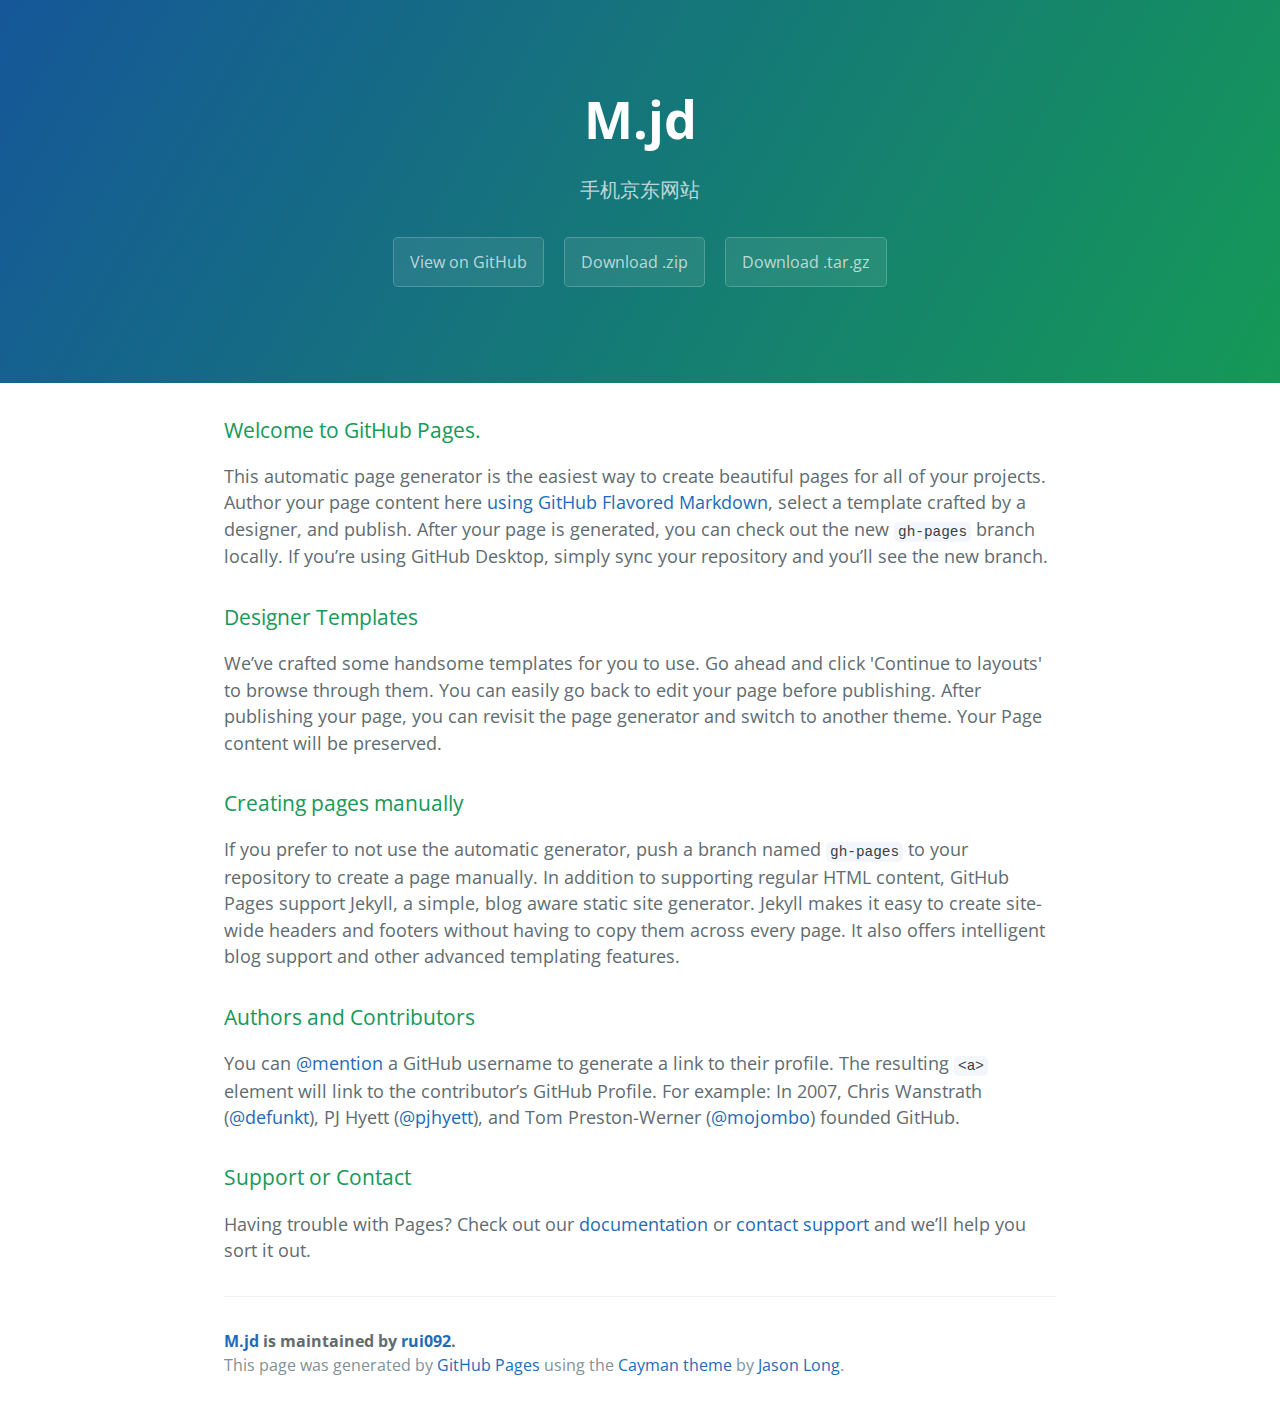
<file: index.html>
<!DOCTYPE html>
<html lang="en-us">
  <head>
    <meta charset="UTF-8">
    <title>M.jd by rui092</title>
    <meta name="viewport" content="width=device-width, initial-scale=1">
    <link rel="stylesheet" type="text/css" href="stylesheets/normalize.css" media="screen">
    <link href='https://fonts.googleapis.com/css?family=Open+Sans:400,700' rel='stylesheet' type='text/css'>
    <link rel="stylesheet" type="text/css" href="stylesheets/stylesheet.css" media="screen">
    <link rel="stylesheet" type="text/css" href="stylesheets/github-light.css" media="screen">
  </head>
  <body>
    <section class="page-header">
      <h1 class="project-name">M.jd</h1>
      <h2 class="project-tagline">手机京东网站</h2>
      <a href="https://github.com/rui092/m.jd" class="btn">View on GitHub</a>
      <a href="https://github.com/rui092/m.jd/zipball/master" class="btn">Download .zip</a>
      <a href="https://github.com/rui092/m.jd/tarball/master" class="btn">Download .tar.gz</a>
    </section>

    <section class="main-content">
      <h3>
<a id="welcome-to-github-pages" class="anchor" href="#welcome-to-github-pages" aria-hidden="true"><span aria-hidden="true" class="octicon octicon-link"></span></a>Welcome to GitHub Pages.</h3>

<p>This automatic page generator is the easiest way to create beautiful pages for all of your projects. Author your page content here <a href="https://guides.github.com/features/mastering-markdown/">using GitHub Flavored Markdown</a>, select a template crafted by a designer, and publish. After your page is generated, you can check out the new <code>gh-pages</code> branch locally. If you’re using GitHub Desktop, simply sync your repository and you’ll see the new branch.</p>

<h3>
<a id="designer-templates" class="anchor" href="#designer-templates" aria-hidden="true"><span aria-hidden="true" class="octicon octicon-link"></span></a>Designer Templates</h3>

<p>We’ve crafted some handsome templates for you to use. Go ahead and click 'Continue to layouts' to browse through them. You can easily go back to edit your page before publishing. After publishing your page, you can revisit the page generator and switch to another theme. Your Page content will be preserved.</p>

<h3>
<a id="creating-pages-manually" class="anchor" href="#creating-pages-manually" aria-hidden="true"><span aria-hidden="true" class="octicon octicon-link"></span></a>Creating pages manually</h3>

<p>If you prefer to not use the automatic generator, push a branch named <code>gh-pages</code> to your repository to create a page manually. In addition to supporting regular HTML content, GitHub Pages support Jekyll, a simple, blog aware static site generator. Jekyll makes it easy to create site-wide headers and footers without having to copy them across every page. It also offers intelligent blog support and other advanced templating features.</p>

<h3>
<a id="authors-and-contributors" class="anchor" href="#authors-and-contributors" aria-hidden="true"><span aria-hidden="true" class="octicon octicon-link"></span></a>Authors and Contributors</h3>

<p>You can <a href="https://help.github.com/articles/basic-writing-and-formatting-syntax/#mentioning-users-and-teams" class="user-mention">@mention</a> a GitHub username to generate a link to their profile. The resulting <code>&lt;a&gt;</code> element will link to the contributor’s GitHub Profile. For example: In 2007, Chris Wanstrath (<a href="https://github.com/defunkt" class="user-mention">@defunkt</a>), PJ Hyett (<a href="https://github.com/pjhyett" class="user-mention">@pjhyett</a>), and Tom Preston-Werner (<a href="https://github.com/mojombo" class="user-mention">@mojombo</a>) founded GitHub.</p>

<h3>
<a id="support-or-contact" class="anchor" href="#support-or-contact" aria-hidden="true"><span aria-hidden="true" class="octicon octicon-link"></span></a>Support or Contact</h3>

<p>Having trouble with Pages? Check out our <a href="https://help.github.com/pages">documentation</a> or <a href="https://github.com/contact">contact support</a> and we’ll help you sort it out.</p>

      <footer class="site-footer">
        <span class="site-footer-owner"><a href="https://github.com/rui092/m.jd">M.jd</a> is maintained by <a href="https://github.com/rui092">rui092</a>.</span>

        <span class="site-footer-credits">This page was generated by <a href="https://pages.github.com">GitHub Pages</a> using the <a href="https://github.com/jasonlong/cayman-theme">Cayman theme</a> by <a href="https://twitter.com/jasonlong">Jason Long</a>.</span>
      </footer>

    </section>

  
  </body>
</html>
</file>
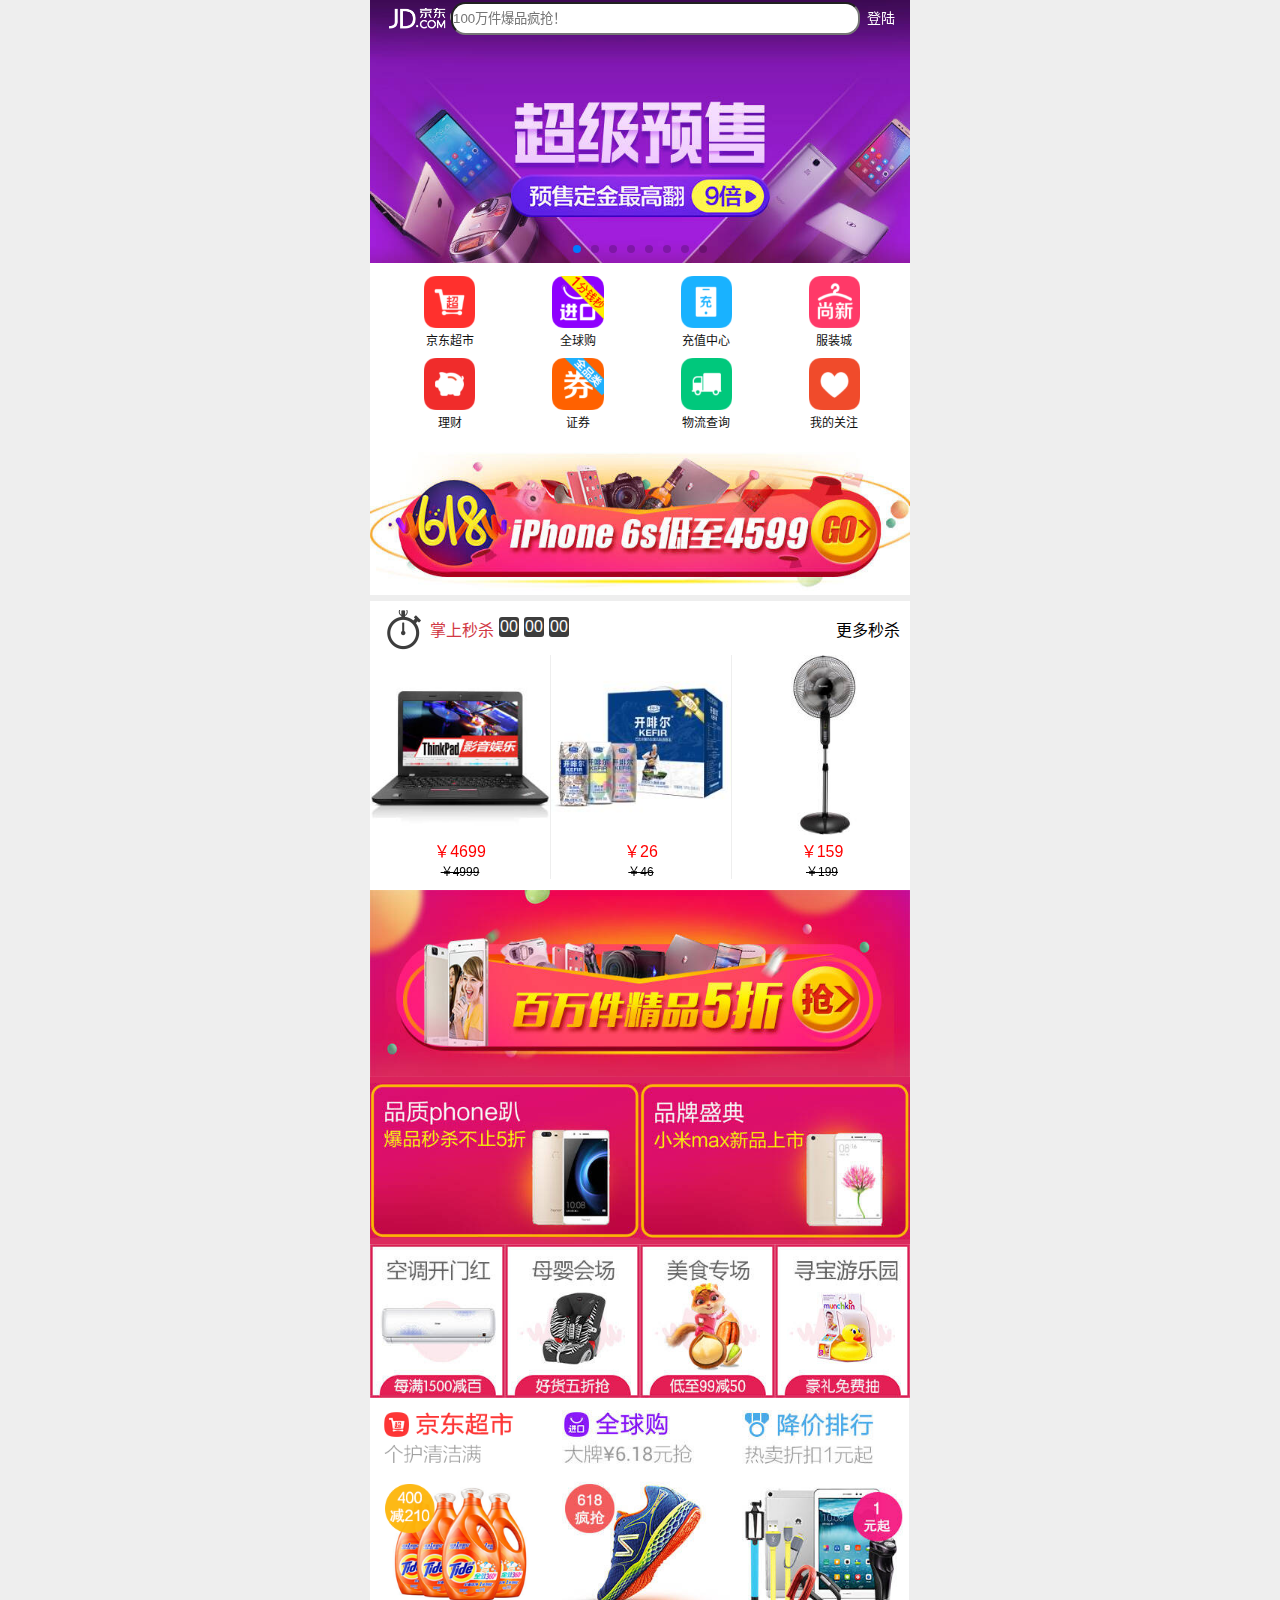
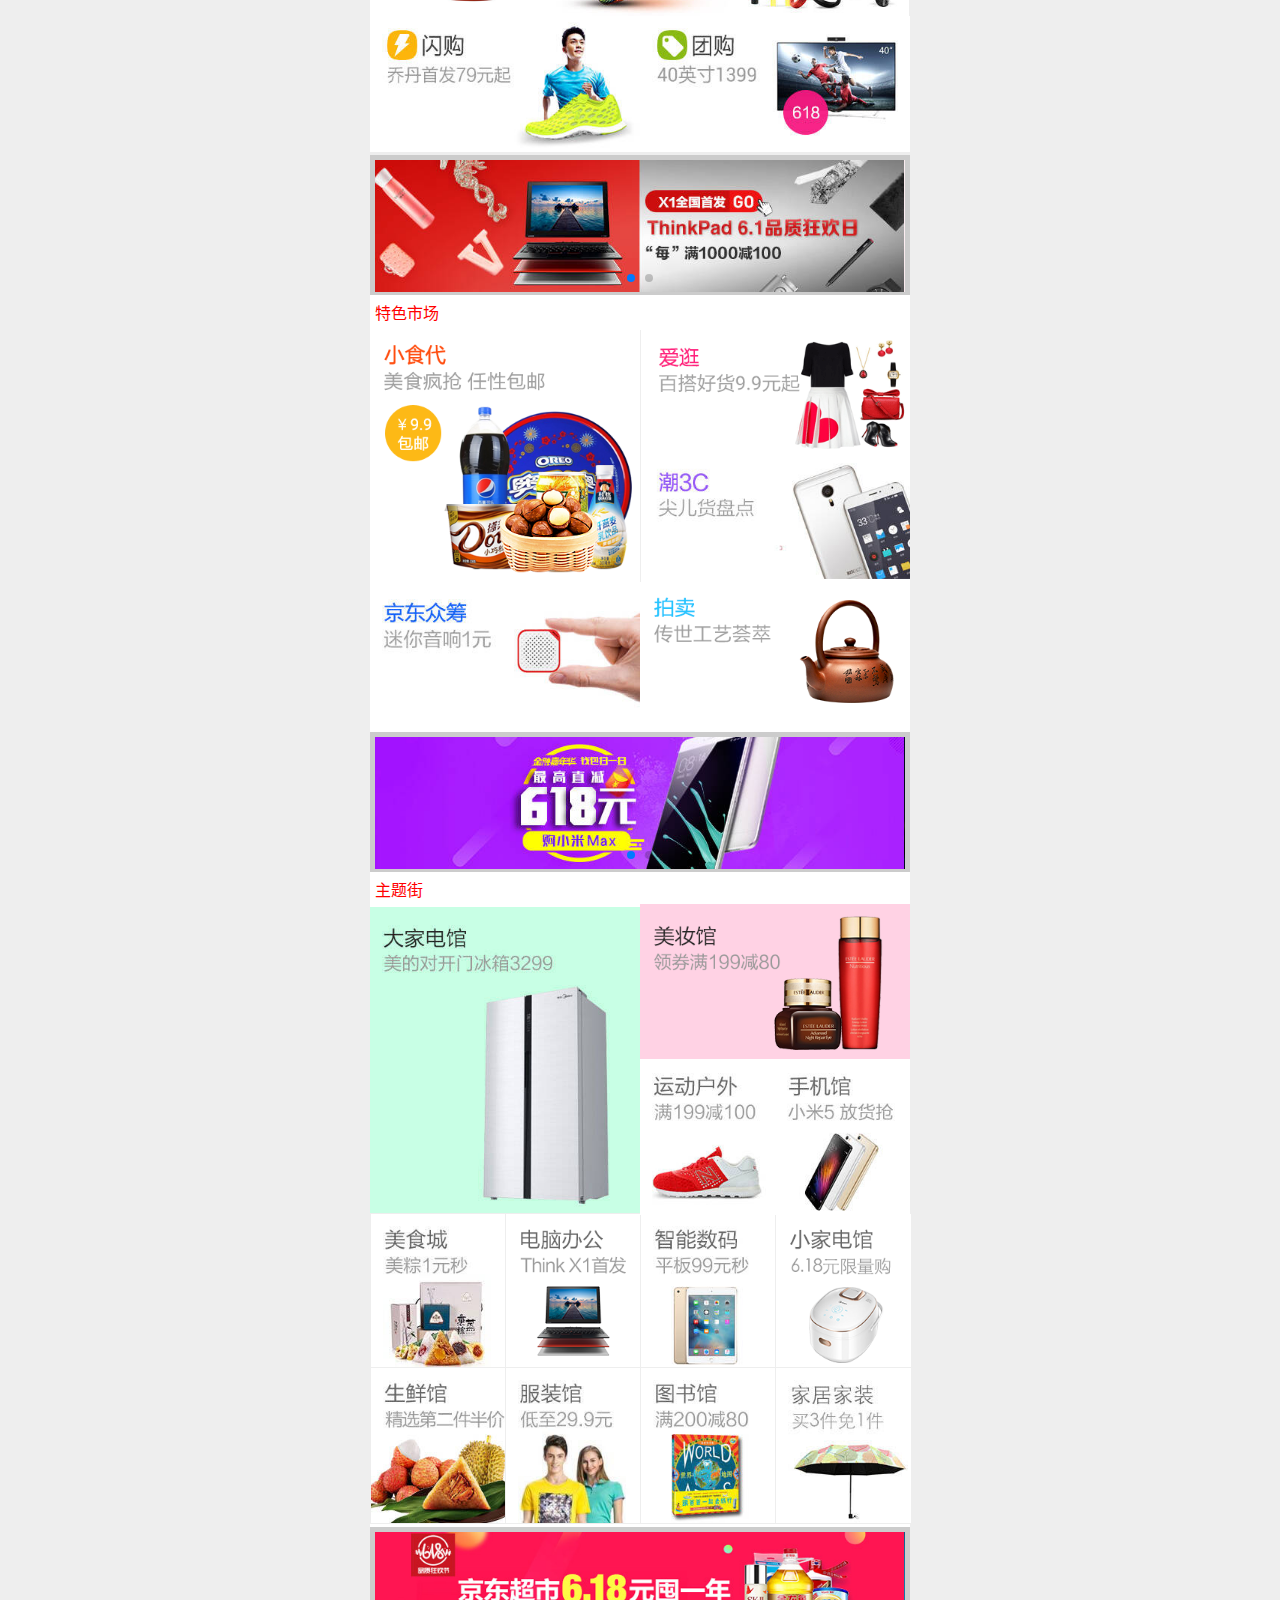
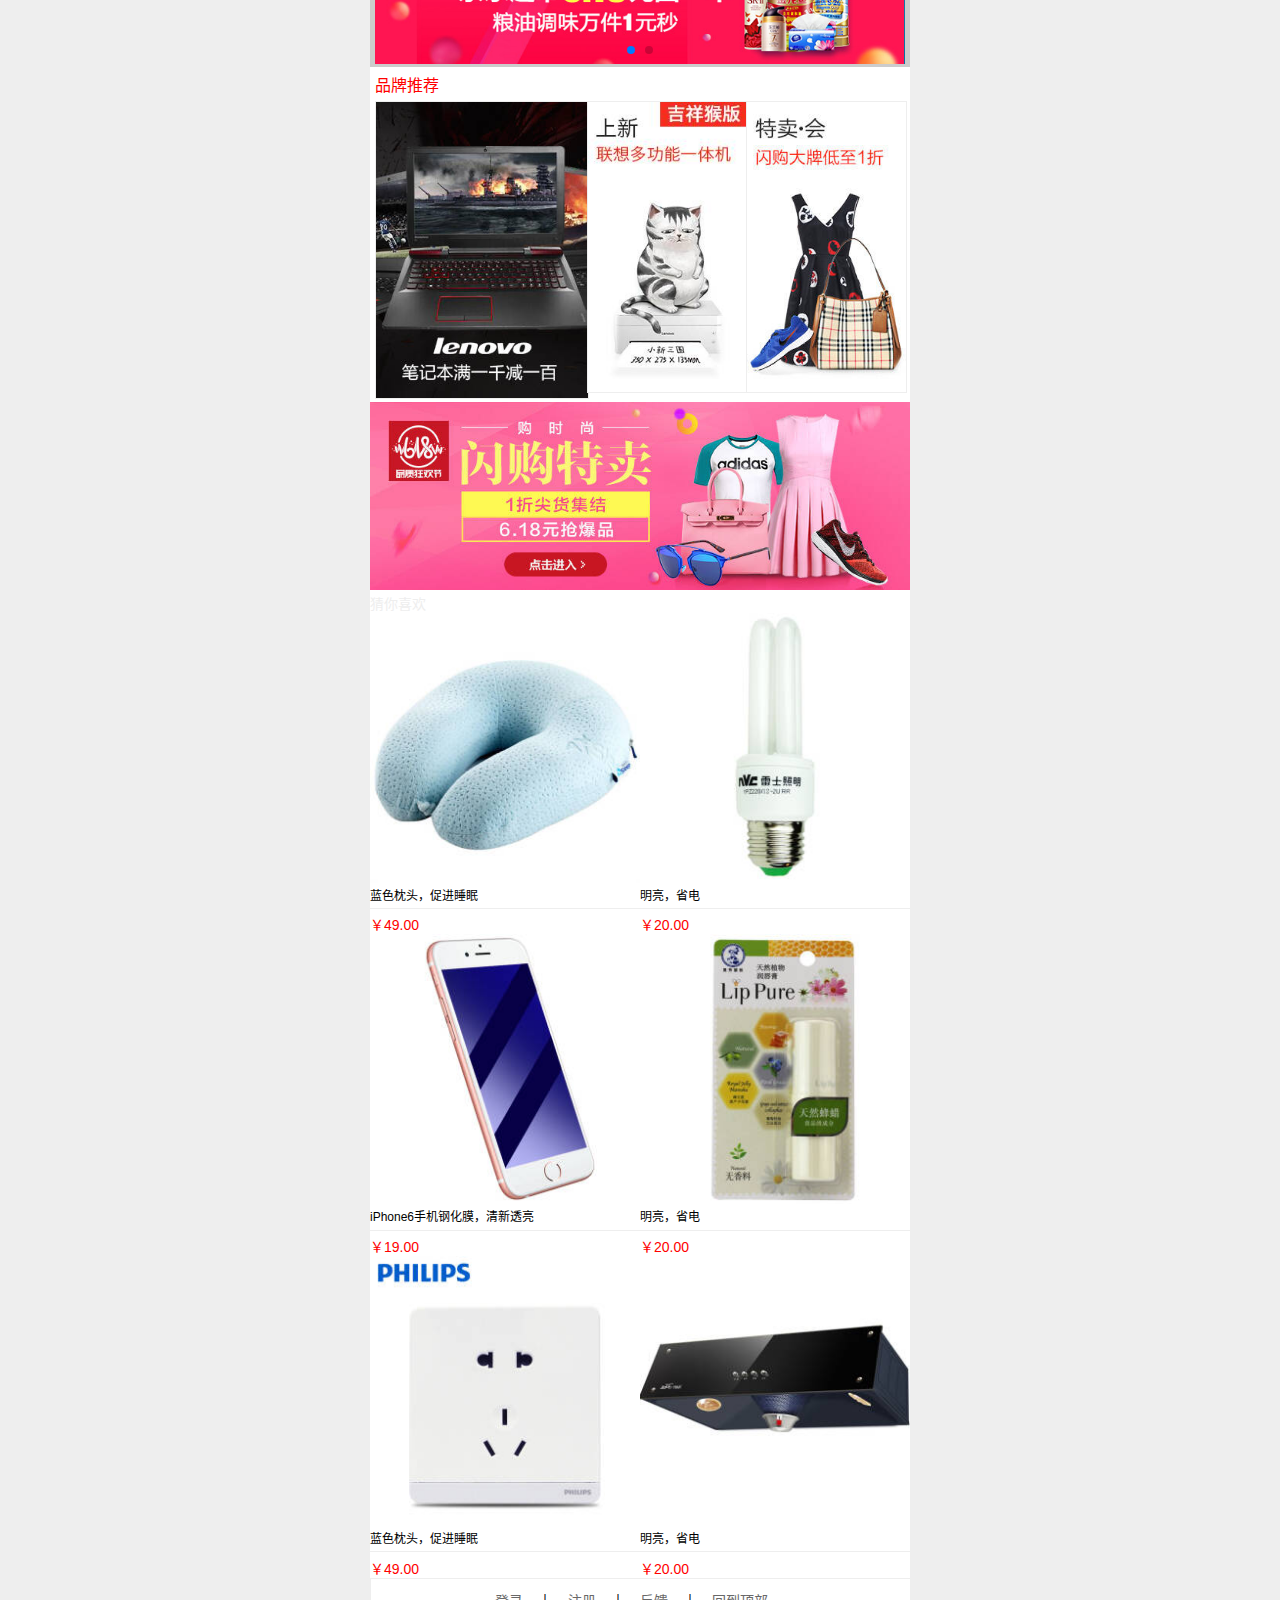
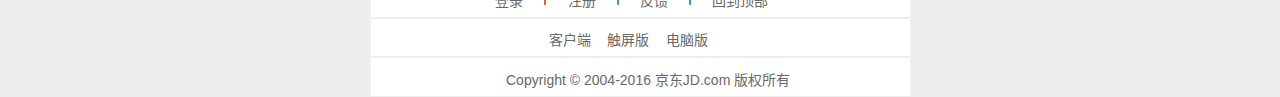
<file: mjd.html>
<!DOCTYPE html>
<html lang="zh-CN">
<head>
	<meta charset="UTF-8">
	<meta name="viewport" content="width=device-width, initial-scale=1.0, maximum-scale=1.0, user-scalable=no"/>
	<title>专业网上购物平台品质保障</title>
	<script type="text/javascript" src="js/flexible.js"></script>
	<script type="text/javascrit" src="js/flexible_css.js"></script>
	<script type="text/javascript" src="js/swiper.min.js"></script>
	<link rel="stylesheet" type="text/css" href="css/swiper.min.css">
	<link rel="stylesheet" type="text/css" href="css/mjd.css">
</head>
<body>
	<div class="Grid nav">
		<div class="Grid-cell u-1of5 logo">
			<img src="images/jd-sprites.png">
		</div>
		<div class="Grid-cell u-1of1">
			<input style="text" placeholder="100万件爆品疯抢！">
		</div>
		<div class="Grid-cell" style="margin-left: 0.2rem;">
			<a href="" style="font-size: 14px">登陆</a>
		</div>
	</div>
	<header>
		<div class="swiper-container">
	        <div class="swiper-wrapper">
	            <div class="swiper-slide">
	            	<a href=""><img src="images/one.jpg"></a>
	            </div>
	            <div class="swiper-slide">
					<a href=""><img src="images/two.jpg"></a>
	            </div>
	            <div class="swiper-slide">
	            	<a href=""><img src="images/three.jpg"></a>
	            </div>
	            <div class="swiper-slide">
	            	<a href=""><img src="images/four.jpg"></a>
	            </div>
	            <div class="swiper-slide">
	            	<a href=""><img src="images/five.jpg"></a>
	            </div>
	            <div class="swiper-slide">
	            	<a href=""><img src="images/six.jpg"></a>
	            </div>
	            <div class="swiper-slide">
	            	<a href=""><img src="images/seven.jpg"></a>
	            </div>
	            <div class="swiper-slide">
	            	<a href=""><img src="images/eight.jpg"></a>
	            </div>
	        </div>
        <!-- Add Pagination -->
        	<div class="swiper-pagination"></div>
    	</div>
	</header>
	<div class="top-bar">
		<div class="Grid bar">
			<div class="Grid-cell u-1of4">
				<a href="">
					<img src="images/573efddfN85ed7181.png">
					<p>京东超市</p>
				</a>
			</div>
			<div class="Grid-cell u-1of4">
				<a href="">
					<img src="images/5745120dNe57bace1.png">
					<p>全球购</p>
				</a>
			</div>
			<div class="Grid-cell u-1of4">
				<a href="">
					<img src="images/57218c63Nc8120bc4.png">
					<p>充值中心</p>
				</a>
			</div>
			<div class="Grid-cell u-1of4">
				<a href="">
					<img src="images/57218c85N56467fac.png">
					<p>服装城</p>
				</a>
			</div>
		</div>
		<div class="Grid bar">
			<div class="Grid-cell u-1of4">
				<a href="">
					<img src="images/57218cc5N307dc848.png">
					<p>理财</p>
				</a>
			</div>
			<div class="Grid-cell u-1of4">
				<a href="">
					<img src="images/5742df9dNe117616d.png">
					<p>证券</p>
				</a>
			</div>
			<div class="Grid-cell u-1of4">
				<a href="">
					<img src="images/57218d24N94a9bd28.png">
					<p>物流查询</p>
				</a>
			</div>
			<div class="Grid-cell u-1of4">
				<a href="">
					<img src="images/57218d43N273a7542.png">
					<p>我的关注</p>
				</a>
			</div>
		</div>
	</div>
	<div class="center">
			<a href=""><img src="images/iphone.jpg"></a>
	</div>
	<div class="top-center">
		<div class="top-center-top">
			<ul>
				<li class="li1"></li>
				<li class="li2">
					掌上秒杀
				</li>
				<li class="li3">00</li>
				<li class="li3">00</li>
				<li class="li3">00</li>
				<li class="li4">更多秒杀</li>
				<li class="li5"></li>
			</ul>
		</div>
		<div class="swiper-container1">
	        <div class="swiper-wrapper">
	            <div class="swiper-slide">
		            <div class="border">
		            	<a href=""><img src="images/1.jpg"></a>
		            </div>
	            	<p style="font-size: 16px;color: red">￥4699</p>
	            	<p style="text-decoration: line-through;">￥4999</p>
	            </div>
	            <div class="swiper-slide">
	            	<div class="border">
		            	<a href=""><img src="images/2.jpg"></a>
		            </div>
	            	<p style="font-size: 16px;color: red">￥26</p>
	            	<p style="text-decoration: line-through;">￥46</p>
	            </div>
	            <div class="swiper-slide">
	            	<div class="border">
		            	<a href=""><img src="images/3.jpg"></a>
		            </div>
	            	<p style="font-size: 16px;color: red">￥159</p>
	            	<p style="text-decoration: line-through;">￥199</p>
	            </div>
	            <div class="swiper-slide">
	            	<div class="border">
		            	<a href=""><img src="images/4.jpg"></a>
		            </div>
	            	<p style="font-size: 16px;color: red">￥789</p>
	            	<p style="text-decoration: line-through;">￥799</p>
	            </div>
	            <div class="swiper-slide">
	            	<div class="border">
		            	<a href=""><img src="images/6.jpg"></a>
		            </div>
	            	<p style="font-size: 16px;color: red">￥1799</p>
	            	<p style="text-decoration: line-through;">￥1849</p>
	            </div>
	            <div class="swiper-slide">
	            	<div class="border">
		            	<a href=""><img src="images/7.jpg"></a>
		            </div>
	            	<p style="font-size: 16px;color: red">￥129</p>
	            	<p style="text-decoration: line-through;">￥149</p>
	            </div>
	            <div class="swiper-slide">
	            	<div class="border">
		            	<a href=""><img src="images/8.jpg"></a>
		            </div>
	            	<p style="font-size: 16px;color: red">￥999</p>
	            	<p style="text-decoration: line-through;">￥1099</p>
	            </div>
	            <div class="swiper-slide">
	            	<div class="border">
		            	<a href=""><img src="images/9.jpg"></a>
		            </div>
	            	<p style="font-size: 16px;color: red">￥99</p>
	            	<p style="text-decoration: line-through;">￥139</p>
	            </div>
	            <div class="swiper-slide">
	            	<div class="border">
		            	<a href=""><img src="images/10.jpg"></a>
		            </div>
	            	<p style="font-size: 16px;color: red">￥169</p>
	            	<p style="text-decoration: line-through;">￥239</p>
	            </div>
	        </div>
   	 	</div>
	</div>
	<div class="center-center">
		<div class="center-top-content">
			<a href=""><img src="images/bg.jpg"></a>
		</div>
		<div class="Grid bar">
			<div class="Grid-cell u-1of2">
				<a href=""><img src="images/left.jpg"></a>
			</div>
			<div class="Grid-cell u-1of2">
				<a href=""><img src="images/right.jpg"></a>
			</div>
		</div>
		<div class="Grid bar">
			<div class="Grid-cell u-1of4">
				<a href=""><img src="images/no1.jpg"></a>
			</div>
			<div class="Grid-cell u-1of4">
				<a href=""><img src="images/no2.jpg"></a>
			</div>
			<div class="Grid-cell u-1of4">
				<a href=""><img src="images/no3.jpg"></a>
			</div>
			<div class="Grid-cell u-1of4">
				<a href=""><img src="images/no4.jpg"></a>
			</div>
		</div>
		<div class="Grid bar">
			<div class="Grid-cell u-1of3">
				<a href=""><img src="images/T-no1.png"></a>
			</div>
			<div class="Grid-cell u-1of3">
				<a href=""><img src="images/T-no2.jpg"></a>
			</div>
			<div class="Grid-cell u-1of3">
				<a href=""><img src="images/T-no3.jpg"></a>
			</div>
		</div>
		<div class="Grid bar">
			<div class="Grid-cell u-1of2">
				<a href=""><img src="images/B-no1.jpg"></a>
			</div>
			<div class="Grid-cell u-1of2">
				<a href=""><img src="images/B-no2.jpg"></a>
			</div>
		</div>
		<div class="lb">
			<div class="swiper-container bar-1">
		        <div class="swiper-wrapper">
		            <div class="swiper-slide">
		            	<a href=""><img src="images/C-no1.jpg"></a>
		            </div>
		            <div class="swiper-slide">
						<a href=""><img src="images/C-no2.jpg"></a>
		            </div>
		        </div>
		        <div class="swiper-pagination"></div>
		    </div>
	    </div>
	</div>
	<div class="special-market">
		<div class="discribe">特色市场</div>
		<div class="picture">
			<div class="left">
				<a href=""><img src="images/cola.png"></a>
			</div>
			<div class="right-1">
				<a href=""><img src="images/cloth.png"></a>
			</div>
			<div class="right-2">
				<a href=""><img src="images/phone.jpg"></a>
			</div>
			<div class="Grid bar">
				<div class="Grid-cell u-1of2 bar-1">
					<img src="images/mini.jpg">
				</div>
				<div class="Grid-cell u-1of2 bar-2">
					<a href=""><img src="images/tea.png"></a>
				</div>
			</div>
		</div>
		<div class="lb">
			<div class="swiper-container bar">
		        <div class="swiper-wrapper">
		            <div class="swiper-slide">
		            	<a href=""><img src="images/shouji.jpg"></a>
		            </div>
		            <div class="swiper-slide">
						<a href=""><img src="images/changhong.jpg"></a>
		            </div>
		        </div>
	        <!-- Add Pagination -->
	        	<div class="swiper-pagination"></div>
	    	</div>
		</div>
	</div>
	<div class="street">
		<div class="discribe">主题街</div>
		<div class="picture">
			<div class="left">
				<a href=""><img src="images/bx.jpg"></a>
			</div>
			<div class="right-1">
				<a href=""><img src="images/mz.png"></a>
			</div>
			<div class="right-2">
				<a href=""><img src="images/shoe.jpg"></a>
			</div>
			<div class="right-3">
				<a href=""><img src="images/xm.jpg"></a>
			</div>
			<div class="Grid bar">
				<div class="Grid-cell u-1of4">
					<a href=""><img src="images/zz.jpg"></a>
				</div>
				<div class="Grid-cell u-1of4">
					<a href=""><img src="images/compute.png"></a>
				</div>
				<div class="Grid-cell u-1of4">
					<a href=""><img src="images/ipad.jpg"></a>
				</div>
				<div class="Grid-cell u-1of4">
					<a href=""><img src="images/dfg.png"></a>
				</div>
			</div>
			<div class="Grid bar">
				<div class="Grid-cell u-1of4">
					<a href=""><img src="images/lz.jpg"></a>
				</div>
				<div class="Grid-cell u-1of4">
					<a href=""><img src="images/cloths.jpg"></a>
				</div>
				<div class="Grid-cell u-1of4">
					<a href=""><img src="images/books.jpg"></a>
				</div>
				<div class="Grid-cell u-1of4">
					<a href=""><img src="images/san.jpg"></a>
				</div>
			</div>
		</div>
		<div class="lb">
			<div class="swiper-container bar">
		        <div class="swiper-wrapper">
		            <div class="swiper-slide">
		            	<a href=""><img src="images/supermarket.png"></a>
		            </div>
		            <div class="swiper-slide">
						<a href=""><img src="images/naifen.jpg"></a>
		            </div>
		        </div>
	        <!-- Add Pagination -->
	        	<div class="swiper-pagination"></div>
	    	</div>
		</div>
	</div>
	<div class="intorduce">
		<div class="discribe">品牌推荐</div>
		<div class="Grid all">
			<div class="Grid-cell u-1of40 cell1">
				<a href=""><img src="images/lenovo.jpg"></a>
			</div>
			<div class="Grid-cell u-1of30 cell2">
				<a href=""><img src="images/cat.jpg"></a>
			</div>
			<div class="Grid-cell u-1of30 cell2">
				<a href=""><img src="images/dress.jpg"></a>
			</div>
		</div>
		<div class="picture">
			<img src="images/618.jpg">
		</div>
	</div>
	<div class="like">
		<div class="discribe">猜你喜欢</div>
		<div class="Grid all">
			<div class="Grid-cell u-1of2">
				<a href=""><img src="images/zt.jpg"></a>
				<p class="l">蓝色枕头，促进睡眠</p>
				<p class="r">￥49.00</p>
			</div>
			<div class="Grid-cell u-1of2">
				<a href=""><img src="images/dp.jpg"></a>
				<p class="l">明亮，省电</p>
				<p class="r">￥20.00</p>
			</div>
		</div>
		<div class="Grid all">
			<div class="Grid-cell u-1of2">
				<a href=""><img src="images/iphone6.jpg"></a>
				<p class="l">iPhone6手机钢化膜，清新透亮</p>
				<p class="r">￥19.00</p>
			</div>
			<div class="Grid-cell u-1of2">
				<a href=""><img src="images/cg.jpg"></a>
				<p class="l">明亮，省电</p>
				<p class="r">￥20.00</p>
			</div>
		</div>
		<div class="Grid all">
			<div class="Grid-cell u-1of2">
				<a href=""><img src="images/cz.jpg"></a>
				<p class="l">蓝色枕头，促进睡眠</p>
				<p class="r">￥49.00</p>
			</div>
			<div class="Grid-cell u-1of2">
				<a href=""><img src="images/cyyj.jpg"></a>
				<p class="l">明亮，省电</p>
				<p class="r">￥20.00</p>
			</div>
		</div>
	</div>
	<div class="bottom">
		<div class="bottom-top">
			<ul>
				<li><a href="">登录</a></li>
				<li>丨</li>
				<li><a href="">注册</a></li>
				<li>丨</li>
				<li><a href="">反馈</a></li>
				<li>丨</li>
				<li><a href="">回到顶部</a></li>
			</ul>
		</div>
		<div class="bottom-center">
			<ul>
				<li><a href="">客户端</a></li>
				<li><a href="">触屏版</a></li>
				<li><a href="">电脑版</a></li>
			</ul>
		</div>
		<div class="bottom-content">
			<p>Copyright © 2004-2016 京东JD.com 版权所有</p>
		</div>
	</div>
	<script>
	    var swiper = new Swiper('.swiper-container',{
	    	autoplay:2000,
	    	speed:1000,
	    	direction:'horizontal',
	    	loop:true,
	    	paginationClickable: true,
	    	pagination: '.swiper-pagination',
	    });
	    var swiper1 = new Swiper('.swiper-container1', {
	        pagination: '.swiper-pagination1',
	        slidesPerView: 3,
	        paginationClickable: true,
	        spaceBetween: 0
    });
    </script>
</body>
</html>
</file>
<file: stylesheets/stylesheet.css>
* {
  box-sizing: border-box; }

body {
  padding: 0;
  margin: 0;
  font-family: "Open Sans", "Helvetica Neue", Helvetica, Arial, sans-serif;
  font-size: 16px;
  line-height: 1.5;
  color: #606c71; }

a {
  color: #1e6bb8;
  text-decoration: none; }
  a:hover {
    text-decoration: underline; }

.btn {
  display: inline-block;
  margin-bottom: 1rem;
  color: rgba(255, 255, 255, 0.7);
  background-color: rgba(255, 255, 255, 0.08);
  border-color: rgba(255, 255, 255, 0.2);
  border-style: solid;
  border-width: 1px;
  border-radius: 0.3rem;
  transition: color 0.2s, background-color 0.2s, border-color 0.2s; }
  .btn + .btn {
    margin-left: 1rem; }

.btn:hover {
  color: rgba(255, 255, 255, 0.8);
  text-decoration: none;
  background-color: rgba(255, 255, 255, 0.2);
  border-color: rgba(255, 255, 255, 0.3); }

@media screen and (min-width: 64em) {
  .btn {
    padding: 0.75rem 1rem; } }

@media screen and (min-width: 42em) and (max-width: 64em) {
  .btn {
    padding: 0.6rem 0.9rem;
    font-size: 0.9rem; } }

@media screen and (max-width: 42em) {
  .btn {
    display: block;
    width: 100%;
    padding: 0.75rem;
    font-size: 0.9rem; }
    .btn + .btn {
      margin-top: 1rem;
      margin-left: 0; } }

.page-header {
  color: #fff;
  text-align: center;
  background-color: #159957;
  background-image: linear-gradient(120deg, #155799, #159957); }

@media screen and (min-width: 64em) {
  .page-header {
    padding: 5rem 6rem; } }

@media screen and (min-width: 42em) and (max-width: 64em) {
  .page-header {
    padding: 3rem 4rem; } }

@media screen and (max-width: 42em) {
  .page-header {
    padding: 2rem 1rem; } }

.project-name {
  margin-top: 0;
  margin-bottom: 0.1rem; }

@media screen and (min-width: 64em) {
  .project-name {
    font-size: 3.25rem; } }

@media screen and (min-width: 42em) and (max-width: 64em) {
  .project-name {
    font-size: 2.25rem; } }

@media screen and (max-width: 42em) {
  .project-name {
    font-size: 1.75rem; } }

.project-tagline {
  margin-bottom: 2rem;
  font-weight: normal;
  opacity: 0.7; }

@media screen and (min-width: 64em) {
  .project-tagline {
    font-size: 1.25rem; } }

@media screen and (min-width: 42em) and (max-width: 64em) {
  .project-tagline {
    font-size: 1.15rem; } }

@media screen and (max-width: 42em) {
  .project-tagline {
    font-size: 1rem; } }

.main-content :first-child {
  margin-top: 0; }
.main-content img {
  max-width: 100%; }
.main-content h1, .main-content h2, .main-content h3, .main-content h4, .main-content h5, .main-content h6 {
  margin-top: 2rem;
  margin-bottom: 1rem;
  font-weight: normal;
  color: #159957; }
.main-content p {
  margin-bottom: 1em; }
.main-content code {
  padding: 2px 4px;
  font-family: Consolas, "Liberation Mono", Menlo, Courier, monospace;
  font-size: 0.9rem;
  color: #383e41;
  background-color: #f3f6fa;
  border-radius: 0.3rem; }
.main-content pre {
  padding: 0.8rem;
  margin-top: 0;
  margin-bottom: 1rem;
  font: 1rem Consolas, "Liberation Mono", Menlo, Courier, monospace;
  color: #567482;
  word-wrap: normal;
  background-color: #f3f6fa;
  border: solid 1px #dce6f0;
  border-radius: 0.3rem; }
  .main-content pre > code {
    padding: 0;
    margin: 0;
    font-size: 0.9rem;
    color: #567482;
    word-break: normal;
    white-space: pre;
    background: transparent;
    border: 0; }
.main-content .highlight {
  margin-bottom: 1rem; }
  .main-content .highlight pre {
    margin-bottom: 0;
    word-break: normal; }
.main-content .highlight pre, .main-content pre {
  padding: 0.8rem;
  overflow: auto;
  font-size: 0.9rem;
  line-height: 1.45;
  border-radius: 0.3rem; }
.main-content pre code, .main-content pre tt {
  display: inline;
  max-width: initial;
  padding: 0;
  margin: 0;
  overflow: initial;
  line-height: inherit;
  word-wrap: normal;
  background-color: transparent;
  border: 0; }
  .main-content pre code:before, .main-content pre code:after, .main-content pre tt:before, .main-content pre tt:after {
    content: normal; }
.main-content ul, .main-content ol {
  margin-top: 0; }
.main-content blockquote {
  padding: 0 1rem;
  margin-left: 0;
  color: #819198;
  border-left: 0.3rem solid #dce6f0; }
  .main-content blockquote > :first-child {
    margin-top: 0; }
  .main-content blockquote > :last-child {
    margin-bottom: 0; }
.main-content table {
  display: block;
  width: 100%;
  overflow: auto;
  word-break: normal;
  word-break: keep-all; }
  .main-content table th {
    font-weight: bold; }
  .main-content table th, .main-content table td {
    padding: 0.5rem 1rem;
    border: 1px solid #e9ebec; }
.main-content dl {
  padding: 0; }
  .main-content dl dt {
    padding: 0;
    margin-top: 1rem;
    font-size: 1rem;
    font-weight: bold; }
  .main-content dl dd {
    padding: 0;
    margin-bottom: 1rem; }
.main-content hr {
  height: 2px;
  padding: 0;
  margin: 1rem 0;
  background-color: #eff0f1;
  border: 0; }

@media screen and (min-width: 64em) {
  .main-content {
    max-width: 64rem;
    padding: 2rem 6rem;
    margin: 0 auto;
    font-size: 1.1rem; } }

@media screen and (min-width: 42em) and (max-width: 64em) {
  .main-content {
    padding: 2rem 4rem;
    font-size: 1.1rem; } }

@media screen and (max-width: 42em) {
  .main-content {
    padding: 2rem 1rem;
    font-size: 1rem; } }

.site-footer {
  padding-top: 2rem;
  margin-top: 2rem;
  border-top: solid 1px #eff0f1; }

.site-footer-owner {
  display: block;
  font-weight: bold; }

.site-footer-credits {
  color: #819198; }

@media screen and (min-width: 64em) {
  .site-footer {
    font-size: 1rem; } }

@media screen and (min-width: 42em) and (max-width: 64em) {
  .site-footer {
    font-size: 1rem; } }

@media screen and (max-width: 42em) {
  .site-footer {
    font-size: 0.9rem; } }
</file>
<file: stylesheets/github-light.css>
/*
The MIT License (MIT)

Copyright (c) 2015 GitHub, Inc.

Permission is hereby granted, free of charge, to any person obtaining a copy
of this software and associated documentation files (the "Software"), to deal
in the Software without restriction, including without limitation the rights
to use, copy, modify, merge, publish, distribute, sublicense, and/or sell
copies of the Software, and to permit persons to whom the Software is
furnished to do so, subject to the following conditions:

The above copyright notice and this permission notice shall be included in all
copies or substantial portions of the Software.

THE SOFTWARE IS PROVIDED "AS IS", WITHOUT WARRANTY OF ANY KIND, EXPRESS OR
IMPLIED, INCLUDING BUT NOT LIMITED TO THE WARRANTIES OF MERCHANTABILITY,
FITNESS FOR A PARTICULAR PURPOSE AND NONINFRINGEMENT. IN NO EVENT SHALL THE
AUTHORS OR COPYRIGHT HOLDERS BE LIABLE FOR ANY CLAIM, DAMAGES OR OTHER
LIABILITY, WHETHER IN AN ACTION OF CONTRACT, TORT OR OTHERWISE, ARISING FROM,
OUT OF OR IN CONNECTION WITH THE SOFTWARE OR THE USE OR OTHER DEALINGS IN THE
SOFTWARE.

*/

.pl-c /* comment */ {
  color: #969896;
}

.pl-c1      /* constant, markup.raw, meta.diff.header, meta.module-reference, meta.property-name, support, support.constant, support.variable, variable.other.constant */,
.pl-s .pl-v /* string variable */ {
  color: #0086b3;
}

.pl-e  /* entity */,
.pl-en /* entity.name */ {
  color: #795da3;
}

.pl-s .pl-s1 /* string source */,
.pl-smi      /* storage.modifier.import, storage.modifier.package, storage.type.java, variable.other, variable.parameter.function */ {
  color: #333;
}

.pl-ent /* entity.name.tag */ {
  color: #63a35c;
}

.pl-k /* keyword, storage, storage.type */ {
  color: #a71d5d;
}

.pl-pds              /* punctuation.definition.string, string.regexp.character-class */,
.pl-s                /* string */,
.pl-s .pl-pse .pl-s1 /* string punctuation.section.embedded source */,
.pl-sr               /* string.regexp */,
.pl-sr .pl-cce       /* string.regexp constant.character.escape */,
.pl-sr .pl-sra       /* string.regexp string.regexp.arbitrary-repitition */,
.pl-sr .pl-sre       /* string.regexp source.ruby.embedded */ {
  color: #183691;
}

.pl-v /* variable */ {
  color: #ed6a43;
}

.pl-id /* invalid.deprecated */ {
  color: #b52a1d;
}

.pl-ii /* invalid.illegal */ {
  background-color: #b52a1d;
  color: #f8f8f8;
}

.pl-sr .pl-cce /* string.regexp constant.character.escape */ {
  color: #63a35c;
  font-weight: bold;
}

.pl-ml /* markup.list */ {
  color: #693a17;
}

.pl-mh        /* markup.heading */,
.pl-mh .pl-en /* markup.heading entity.name */,
.pl-ms        /* meta.separator */ {
  color: #1d3e81;
  font-weight: bold;
}

.pl-mq /* markup.quote */ {
  color: #008080;
}

.pl-mi /* markup.italic */ {
  color: #333;
  font-style: italic;
}

.pl-mb /* markup.bold */ {
  color: #333;
  font-weight: bold;
}

.pl-md /* markup.deleted, meta.diff.header.from-file */ {
  background-color: #ffecec;
  color: #bd2c00;
}

.pl-mi1 /* markup.inserted, meta.diff.header.to-file */ {
  background-color: #eaffea;
  color: #55a532;
}

.pl-mdr /* meta.diff.range */ {
  color: #795da3;
  font-weight: bold;
}

.pl-mo /* meta.output */ {
  color: #1d3e81;
}
</file>
<file: css/mjd.css>
@charset "utf-8";
* {
  margin: 0;
  padding: 0;
}
a {
  color: #fff;
  text-decoration: none;
}
ul {
  list-style: none;
}
.Grid {
  display: flex;
}
.Grid-cell {
  flex: 1;
}
.Grid-cell.u-1of3 {
  flex: 0 0 33.3%;
}
.Grid-cell.u-1of40 {
  flex: 0 0 40%;
}
.Grid-cell.u-1of30 {
  flex: 0 0 30%;
}
.Grid-cell.u-1of5 {
  flex: 0 0 15%;
}
.Grid-cell.u-1of1 {
  flex: 0 0 75%;
}
.Grid-cell.u-1of2 {
  flex: 0 0 50%;
}
.Grid-cell.u-1of4 {
  flex: 0 0 25%;
}
body {
  width: 10rem;
  background: #eee;
  font-family: Helvetica Neue, Helvetica, Arial, sans-serif;
  font-size: 14px;
  color: #000;
  margin: 0 auto;
  padding: 0;
}
.nav {
  height: 0.666667rem;
  width: 10rem;
  position: fixed;
  z-index: 1000;
  line-height: 0.666667rem;
  font-size: 16px;
  padding-bottom: 0.08rem;
}
.nav .logo {
  width: 100%;
  height: 0.533333rem;
  margin-top: 5px;
  overflow: hidden;
  position: relative;
}
.nav .logo img {
  position: absolute;
  left: 0.36rem;
  top: -2rem;
  width: 250%;
}
.nav input {
  height: 0.533333rem;
  width: 100%;
  border-radius: 0.266667rem;
  line-height: 0.533333rem;
  outline: none;
}
header {
  width: 100%;
}
header .swiper-container {
  width: 100%;
  overflow: hidden;
  background-color: #fff;
  position: relative;
}
header .swiper-container .swiper-slide img {
  width: 100%;
  height: 100%;
}
header .swiper-container .swiper-pagination {
  width: 100%;
  text-align: center;
  margin: 0 auto;
}
.top-bar {
  background-color: #fff;
  width: 100%;
  padding-bottom: 0.2rem;
}
.top-bar .bar {
  width: 95%;
  margin-left: 10%;
  padding-top: 0.2rem;
}
.top-bar .bar a img {
  width: 40%;
  text-align: center;
}
.top-bar .bar a p {
  color: #111;
  width: 44%;
  text-align: center;
  margin-left: -0.05rem;
}
.top-center {
  width: 100%;
  position: relative;
  background-color: #fff;
  padding-top: 0.1rem;
}
.top-center .top-center-top {
  background-color: #fff;
  width: 100%;
}
.top-center .top-center-top ul {
  width: 100%;
  list-style: none;
  margin-left: 10px;
}
.top-center .top-center-top ul li {
  float: left;
  margin-left: 5px;
  font-size: 16px;
  margin-top: 10px;
}
.top-center .top-center-top ul .li1 {
  background-image: url(../images/jd-sprites.png);
  background-repeat: no-repeat;
  background-position: -167px -222px;
  width: 40px;
  height: 40px;
  margin-top: 3px;
}
.top-center .top-center-top ul .li2 {
  color: #D13844;
}
.top-center .top-center-top ul .li3 {
  background-color: #3d3d3d;
  color: #fff;
  width: 20px;
  height: 20px;
  text-align: center;
  line-height: 20px;
  border-radius: 3px;
}
.top-center .top-center-top ul .li4 {
  position: absolute;
  right: 10px;
}
.top-center .swiper-container1 {
  width: 100%;
  overflow: hidden;
  padding-bottom: 0.2rem;
}
.top-center .swiper-container1 .swiper-slide {
  margin-top: 0.1rem;
  border-right: 1px solid #eee;
}
.top-center .swiper-container1 .swiper-slide img {
  width: 100%;
}
.top-center .swiper-container1 .swiper-slide p {
  margin: 0 auto;
  text-align: center;
}
.center {
  width: 100%;
  overflow: hidden;
  margin-bottom: 0.06rem;
}
.center img {
  width: 100%;
}
.center-center {
  width: 100%;
}
.center-center .center-top-content {
  width: 100%;
  overflow: hidden;
}
.center-center .center-top-content img {
  width: 100%;
}
.center-center .bar {
  margin-top: -0.07rem;
  width: 100%;
}
.center-center .bar a img {
  width: 100%;
}
.center-center .lb {
  width: 100%;
  background-color: #ccc;
}
.center-center .lb .bar-1 {
  width: 98%;
  padding-top: 0.1rem;
}
.center-center .lb .bar-1 img {
  width: 100%;
}
.special-market {
  background-color: #fff;
  width: 100%;
  position: relative;
}
.special-market .discribe {
  padding: 0.1rem;
  color: red;
  font-size: 16px;
}
.special-market .picture {
  width: 100%;
}
.special-market .picture .left {
  width: 50%;
  border-right: 1px solid #eee;
}
.special-market .picture .left img {
  width: 100%;
}
.special-market .picture .right-1 {
  width: 49%;
  position: absolute;
  right: 0;
  top: 0.7rem;
}
.special-market .picture .right-1 img {
  width: 100%;
}
.special-market .picture .right-2 {
  width: 49%;
  position: absolute;
  right: 0;
  top: 3rem;
}
.special-market .picture .right-2 img {
  width: 100%;
}
.special-market .picture .bar {
  width: 100%;
}
.special-market .picture .bar .bar-1 {
  width: 50%;
  padding: 0.1rem 0;
}
.special-market .picture .bar .bar-1 img {
  width: 100%;
}
.special-market .picture .bar .bar-2 {
  width: 50%;
}
.special-market .picture .bar .bar-2 img {
  width: 100%;
}
.special-market .lb {
  width: 100%;
  background-color: #ccc;
}
.special-market .lb .bar {
  width: 98%;
  padding-top: 0.1rem;
}
.special-market .lb .bar img {
  width: 100%;
}
.street {
  width: 100%;
  background-color: #fff;
  position: relative;
}
.street .discribe {
  padding: 0.1rem;
  color: red;
  font-size: 16px;
}
.street .picture {
  width: 100%;
}
.street .picture .left {
  width: 50%;
}
.street .picture .left img {
  width: 100%;
}
.street .picture .right-1 {
  width: 50%;
  position: absolute;
  right: 0;
  top: 0.6rem;
}
.street .picture .right-1 img {
  width: 100%;
}
.street .picture .right-2 {
  width: 25%;
  position: absolute;
  right: 25%;
  top: 3.5rem;
}
.street .picture .right-2 img {
  width: 100%;
}
.street .picture .right-3 {
  width: 25%;
  position: absolute;
  right: 0;
  top: 3.5rem;
}
.street .picture .right-3 img {
  width: 100%;
}
.street .picture .bar {
  width: 100%;
  margin-top: -0.1rem;
}
.street .picture .bar img {
  width: 100%;
  border: 1px solid #eee;
}
.street .lb {
  width: 100%;
  background-color: #ccc;
}
.street .lb .bar {
  width: 98%;
  padding-top: 0.1rem;
}
.street .lb .bar img {
  width: 100%;
}
.intorduce {
  width: 100%;
  background-color: #fff;
}
.intorduce .discribe {
  padding: 0.1rem;
  color: red;
  font-size: 16px;
}
.intorduce .all {
  width: 98%;
  padding-left: 1%;
  margin-right: 1%;
}
.intorduce .all .cell1 {
  width: 40%;
}
.intorduce .all .cell1 img {
  width: 100%;
  border: 1px solid #eee;
}
.intorduce .all .cell2 {
  width: 30%;
}
.intorduce .all .cell2 img {
  width: 100%;
  border: 1px solid #eee;
}
.intorduce .picture {
  width: 100%;
}
.intorduce .picture img {
  width: 100%;
}
.like {
  background-color: #fff;
}
.like .discribe {
  font-size: 14px;
  color: #eee;
}
.like .all {
  width: 100%;
}
.like .all img {
  width: 100%;
}
.like .all .l {
  width: 100%;
  font-size: 12px;
  border-bottom: 1px solid #eee;
  padding-bottom: 0.1rem;
}
.like .all .r {
  font-size: 14px;
  color: red;
  margin-top: 0.1rem;
}
.bottom {
  width: 100%;
  background-color: #fff;
}
.bottom .bottom-top {
  width: 100%;
  height: 0.5rem;
  border: 1px solid #eee;
  margin: 0 auto;
  padding-top: 0.2rem;
}
.bottom .bottom-top ul {
  margin-left: 20%;
}
.bottom .bottom-top ul li {
  float: left;
  padding-left: 0.3rem;
}
.bottom .bottom-top ul li a {
  font-size: 14px;
  color: #686868;
}
.bottom .bottom-center {
  width: 100%;
  height: 0.5rem;
  border: 1px solid #eee;
  margin: 0 auto;
  padding-top: 0.2rem;
}
.bottom .bottom-center ul {
  margin-left: 30%;
}
.bottom .bottom-center ul li {
  float: left;
  padding-left: 0.3rem;
}
.bottom .bottom-center ul li a {
  font-size: 14px;
  color: #686868;
}
.bottom .bottom-content {
  width: 100%;
  height: 0.5rem;
  border: 1px solid #eee;
  margin: 0 auto;
  padding-top: 0.2rem;
}
.bottom .bottom-content p {
  font-size: 14px;
  color: #686868;
  margin-left: 25%;
}
</file>
